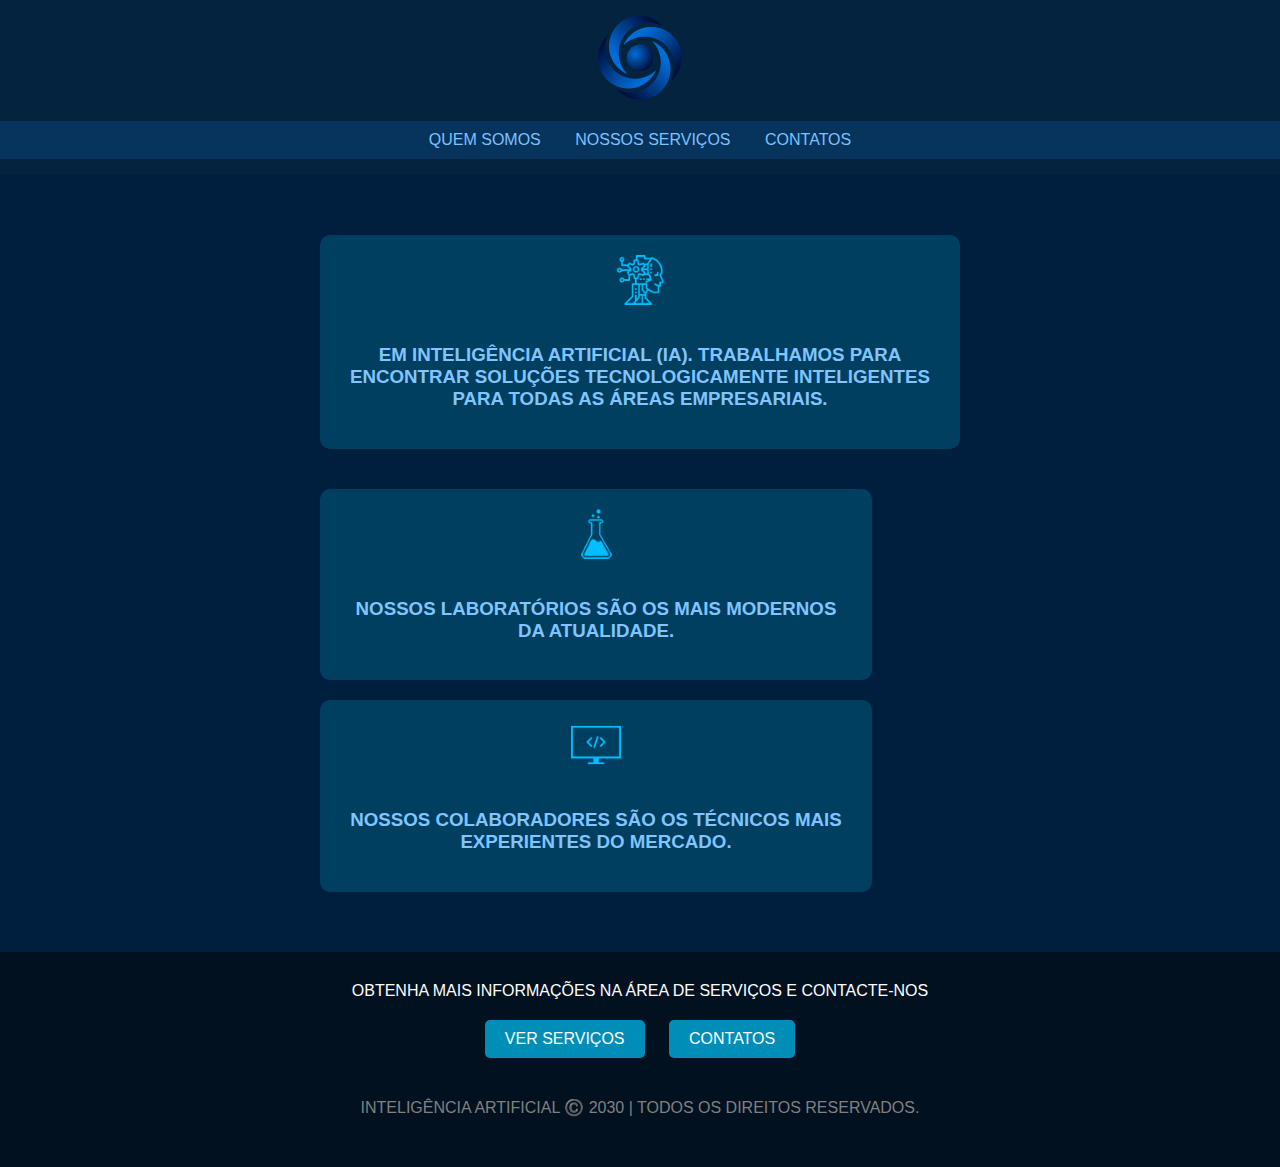
<file: index.html>
<html lang="pt">
<head>
    <meta charset="UTF-8">
    <meta name="viewport" content="width=device-width, initial-scale=1.0">
    <title>INTELIGÊNCIA ARTIFICIAL</title>
    <link rel="stylesheet" href="style.css">
</head>
<body>
    <header>
        <img src="logo.png">  
        <h1><title>INTELIGÊNCIA ARTIFICIAL</title>
        </h1>
        <nav class="navbar">
            <a href="index.html">QUEM SOMOS</a>
            <a href="quem somos.html">NOSSOS SERVIÇOS</a>
            <a href="contato.html">CONTATOS</a>
    </nav>
    </header>
    
    <main>

        <div class="service" id="section1">
            <img src="logoooo.png" alt="Inteligência Artificial">
            <p><h3> EM INTELIGÊNCIA ARTIFICIAL (IA). TRABALHAMOS PARA ENCONTRAR SOLUÇÕES TECNOLOGICAMENTE INTELIGENTES PARA TODAS AS ÁREAS EMPRESARIAIS.</h3></p>
        </div>
        <section id="NOSSOS-SERVIÇOS">
            <div class="service" id="section1">
                <img src="logoo.png" alt="LABORATÓRIOS">
                <p><h3> NOSSOS LABORATÓRIOS SÃO OS MAIS MODERNOS DA ATUALIDADE.</h3></p>
            </div>
           
            <div class="service" id="section3">
                <img src="logooo.png" alt="TÉCNICOS">
                <p><h3> NOSSOS COLABORADORES SÃO OS TÉCNICOS MAIS EXPERIENTES DO MERCADO.</h3></p>
            </div>
        </section>
    </main>
    <footer>
    <div class="section">
        <p>OBTENHA MAIS INFORMAÇÕES NA ÁREA DE SERVIÇOS E CONTACTE-NOS</p>
        <button class="btn" onclick="location.href='quem somos.html'">VER SERVIÇOS</button>
        <button class="btn" onclick="location.href='contato.html'">CONTATOS</button>
    </div>
        <footer>
            <p>INTELIGÊNCIA ARTIFICIAL ©️ 2030 | TODOS OS DIREITOS RESERVADOS.</p>
        </footer>
    </body>
    </html>
</file>
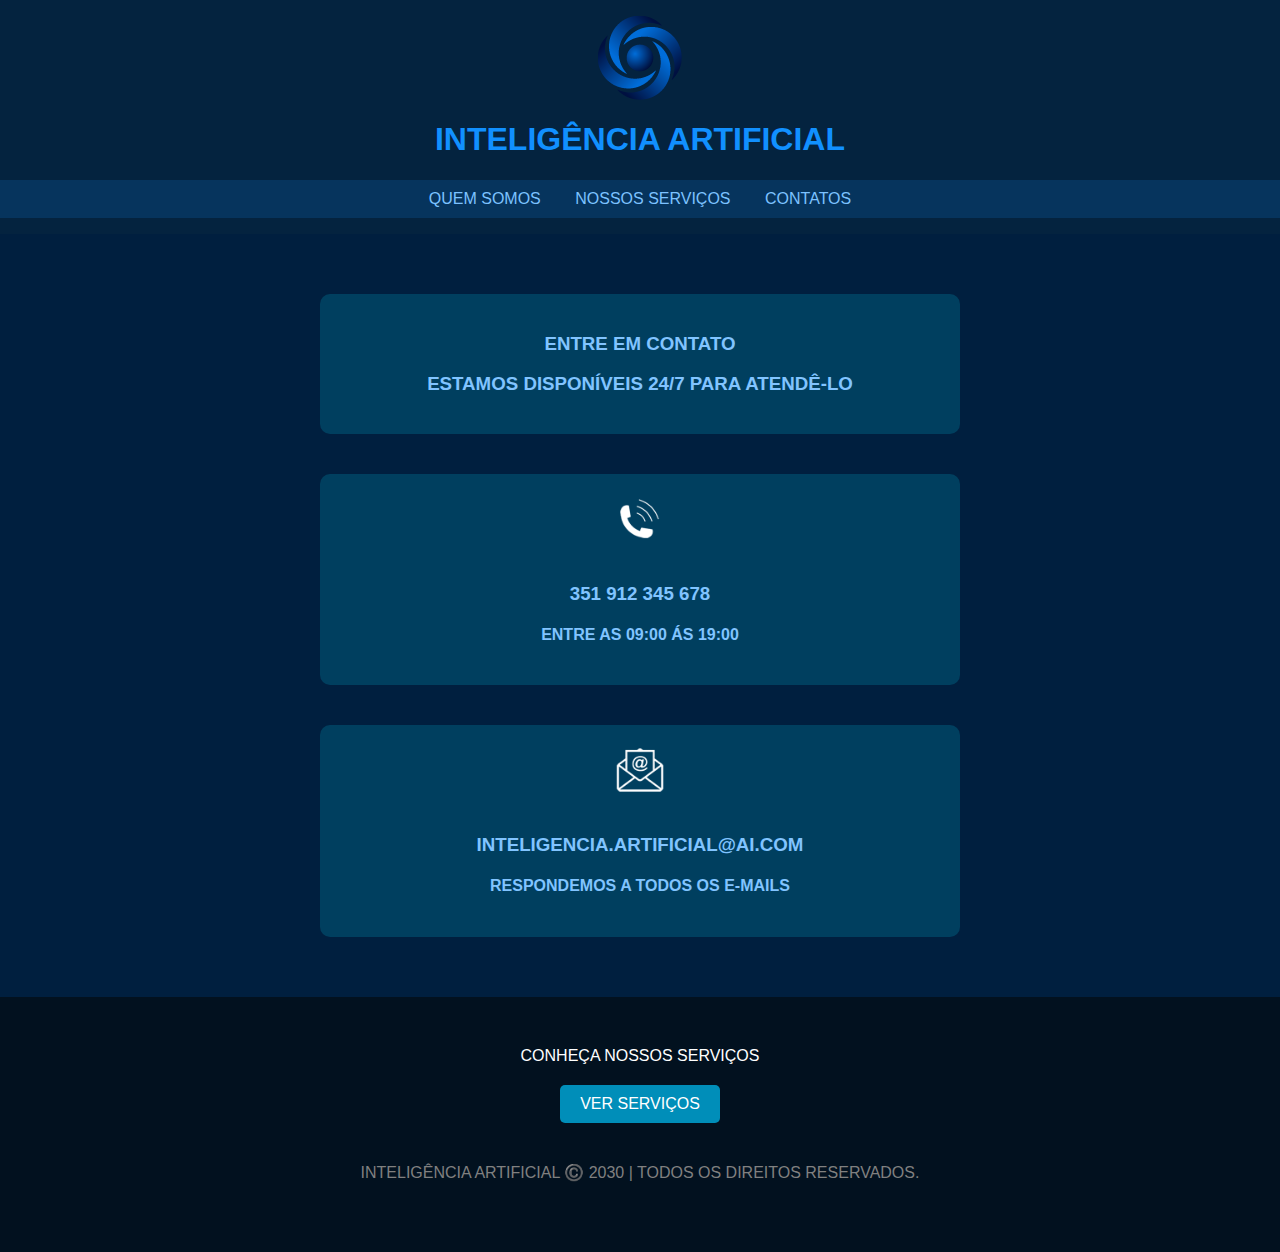
<file: contato.html>
<html lang="pt">
<head>
    <meta charset="UTF-8">
    <meta name="viewport" content="width=device-width, initial-scale=1.0">
    <title>INTELIÊNCIA ARTIFICIAL</title>
    <link rel="stylesheet" href="style.css">
</head>
<body>
    <header>
        <img src="logo.png">  
        <h1>INTELIGÊNCIA ARTIFICIAL</h1>
        <nav class="navbar">
            <a href="index.html">QUEM SOMOS</a>
            <a href="quem somos.html">NOSSOS SERVIÇOS</a>
            <a href="contato.html">CONTATOS</a>
    </nav>
    </header>
</body>

    <main>

        <div class="service" id="section2"> 
      
                    
             <h3 class="subtitle">
             <p> ENTRE EM CONTATO</p>

             ESTAMOS DISPONÍVEIS 24/7 PARA ATENDÊ-LO
                </div>
                <div class="service" id="section1">
                    <img src="logoooooo.png" alt="TELEFONE">
                    <h3>351 912 345 678</h3>
                    <h4>ENTRE AS 09:00 ÁS 19:00</h4>
                </div>
                    <div class="service" id="section1">
                        <img src="logooooo.png" alt="GMAIL">
                    <h3>INTELIGENCIA.ARTIFICIAL@AI.COM</h3>
                    <h4>RESPONDEMOS A TODOS OS E-MAILS</h4>
            </div>
        </section>
    </main>
    <footer>
    <div class="section">

        </section>
    </main>
    <footer>
    <div class="section">
        <p>CONHEÇA NOSSOS SERVIÇOS</p>
        <button class="btn" onclick="location.href='quem somos.html'">VER SERVIÇOS</button>
        
       
    </div>
        <footer>
            <p>INTELIGÊNCIA ARTIFICIAL ©️ 2030 | TODOS OS DIREITOS RESERVADOS.</p>
        </footer>
    </body>
    </html>
</file>
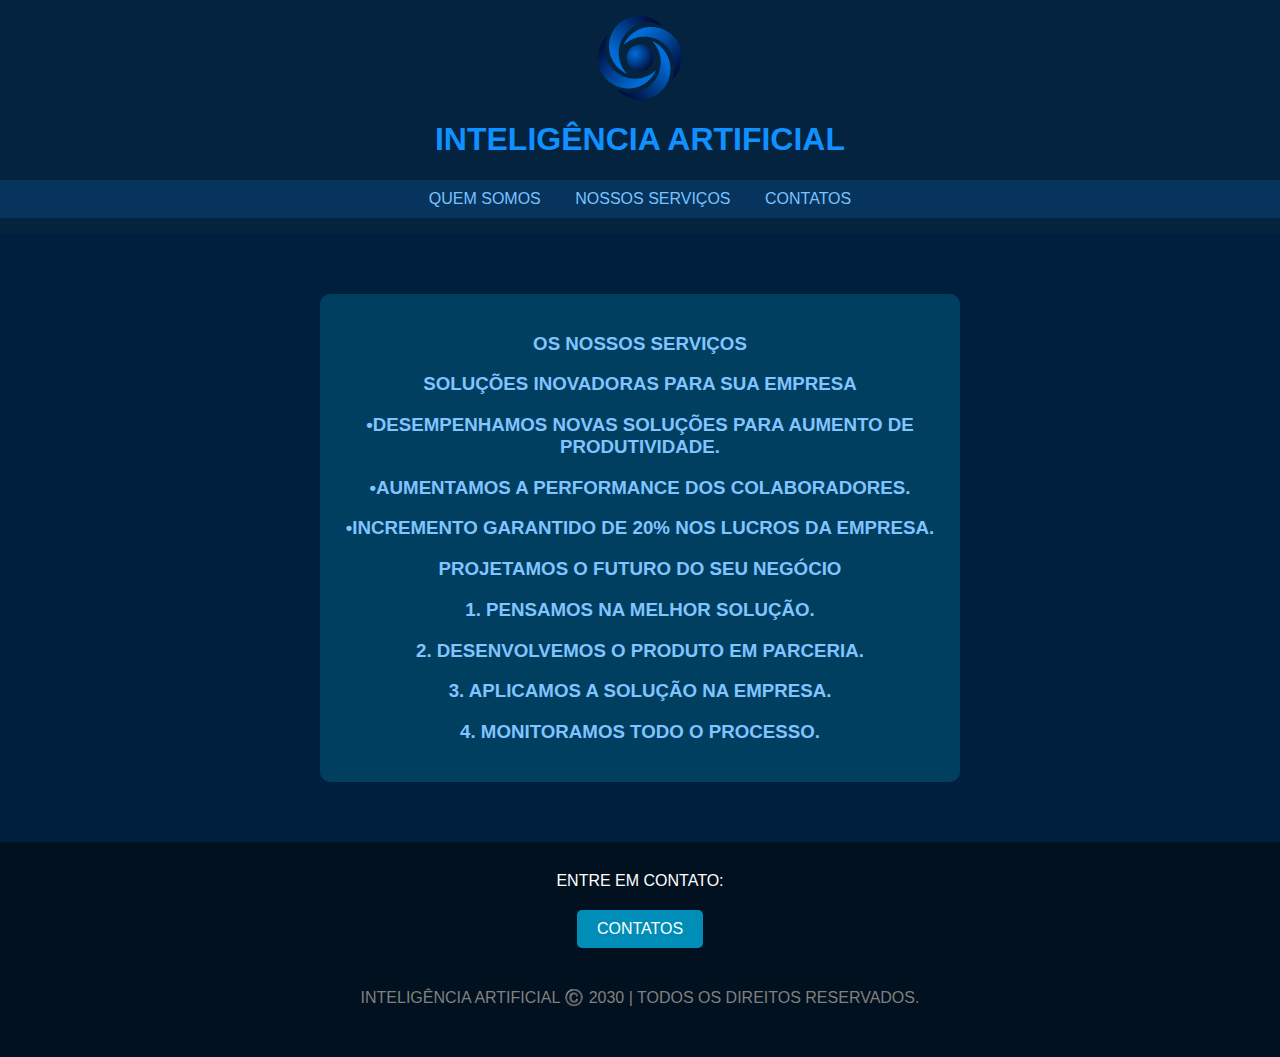
<file: quem somos.html>
<html lang="pt">
<head>
    <meta charset="UTF-8">
    <meta name="viewport" content="width=device-width, initial-scale=1.0">
    <title>INTELIGÊNCIA ARTIFICIAL</title>
    <link rel="stylesheet" href="style.css">
</head>
<body>
    <header>
        <img src="logo.png">  
        <h1>INTELIGÊNCIA ARTIFICIAL</h1>
        <nav class="navbar">
            <a href="index.html">QUEM SOMOS</a>
            <a href="quem somos.html">NOSSOS SERVIÇOS</a>
            <a href="contato.html">CONTATOS</a>
    </nav>
    </header>
</body>

    <main>

        <div class="service" id="section2"> 
      
                    
             <h3 class="subtitle">
             <p> OS NOSSOS SERVIÇOS</p>

             SOLUÇÕES INOVADORAS PARA SUA EMPRESA
           <p> •DESEMPENHAMOS NOVAS SOLUÇÕES PARA AUMENTO DE PRODUTIVIDADE.</p>
            <p> •AUMENTAMOS A PERFORMANCE DOS COLABORADORES.</p>
            <p> •INCREMENTO GARANTIDO DE 20% NOS LUCROS DA EMPRESA.</p>
                    </h3>
                   
                    <h3 class="subtitle">
                       <P>PROJETAMOS O FUTURO DO SEU NEGÓCIO </P>
                        <p> 1. PENSAMOS NA MELHOR SOLUÇÃO. </p>
                        <p> 2. DESENVOLVEMOS O PRODUTO EM PARCERIA.</p>
                        <p> 3. APLICAMOS A SOLUÇÃO NA EMPRESA.</p>
                        <P> 4. MONITORAMOS TODO O PROCESSO.</P>
                        </h3>
                </div>
            </div>
        </section>
    </main>
    <footer>
    <div class="section">
        <p> ENTRE EM CONTATO:</p>
        <button class="btn" onclick="location.href='contato.html'">CONTATOS</button>
        
    </div>
        <footer>
            <p>INTELIGÊNCIA ARTIFICIAL ©️ 2030 | TODOS OS DIREITOS RESERVADOS.</p>
        </footer>
    </body>
    </html>
</file>
<file: style.css>
body {
    font-family: Arial, sans-serif;
    background-color: #001F3F;
    color: #81c4ff;
    margin: 0;
    padding: 0;
    display: flex;
    flex-direction: column;
    min-height: 100vh;
}

header {
    background-color: #04233f;
    text-align: center;
    padding: 1em 0;
}

header h1 {
    color: #1190ff;
}

nav a {
    color: #7cc2ff;
    margin: 0 15px;
    text-decoration: none;
    } 

.logo-container {
    display: flex;
    align-items: center;
}

.logo img {
    height: 40px;
}

.navbar {
    background-color: #06345d;
    padding: 10px;
    text-align: center;
}

.nav-link {
    color: #7cc2ff;
    margin: 0 15px;
    text-decoration: none;
    font-size: 18px;
}

.nav-link:hover {
    color: #1190ff;
}

main {
    flex: 1;
    display: flex;
    flex-direction: column;
    align-items: center;
    padding: 40px 20px;
}

#nossos-servicos {
    display: flex;
    flex-direction: column;
    align-items: center;
    gap: 20px;
}

.service {
    background-color: #003F5F;
    padding: 20px;
    margin: 20px 0;
    text-align: center;
    border-radius: 10px;
    width: 80%;
    max-width: 600px;
}

.service img {
    height: 50px;
    margin-bottom: 20px;
}

footer {
    background-color: #02111f;
    color: gray;
    text-align: center;
    padding: 20px;
    }
    .section {
        text-align: center;
        color: white;
    }
    
    .btn {
        background-color: #008eb9;
        color: white;
        border: none;
        padding: 10px 20px;
        margin: 10px;
        cursor: pointer;
        font-size: 16px;
        border-radius: 5px;
    }
    
    .btn:hover {
        background-color: white;
        color: black;
    }
    footer p {
        margin: 10px 0;
    }
</file>
